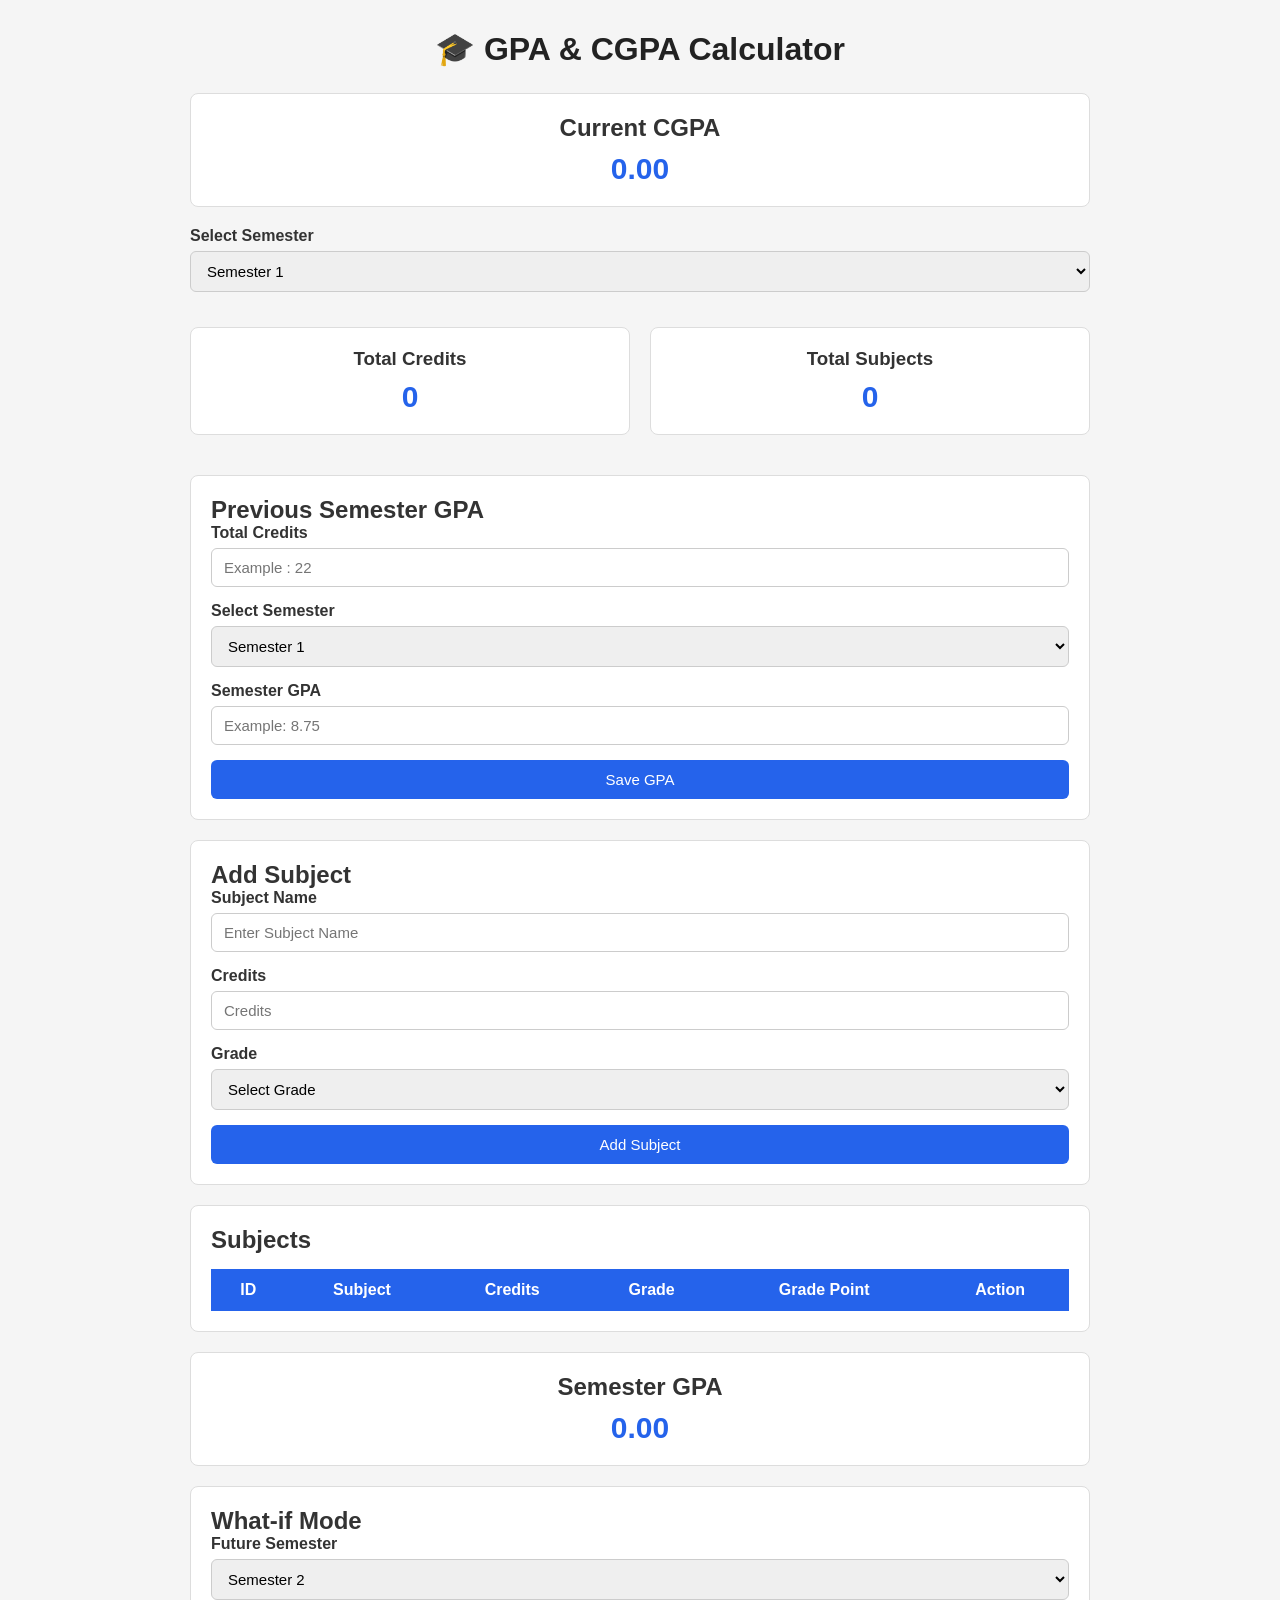
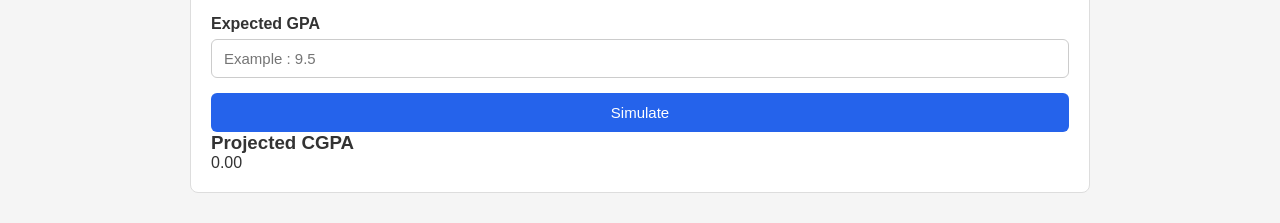
<file: index.html>
<!DOCTYPE html>
<html lang="en">
<head>
    <meta charset="UTF-8">
    <meta name="viewport" content="width=device-width, initial-scale=1.0">
    <title>GPA & CGPA Calculator</title>
    <link rel="stylesheet" href="gpa.css">
</head>
<body>

<div class="container">

    <h1>🎓 GPA & CGPA Calculator</h1>


    <div class="cgpa-card">
        <h2>Current CGPA</h2>
        <p id="cgpa">0.00</p>
    </div>

    <!-- Semester -->
    <div class="semester-section">
        <label>Select Semester</label>

        <select id="semester">
            <option value="1">Semester 1</option>
            <option value="2">Semester 2</option>
            <option value="3">Semester 3</option>
            <option value="4">Semester 4</option>
            <option value="5">Semester 5</option>
            <option value="6">Semester 6</option>
            <option value="7">Semester 7</option>
            <option value="8">Semester 8</option>
        </select>
    </div>
    <div class="stats">
        <div class="stat-card">
            <h3>Total Credits</h3>
            <p id="totalCredits">0</p>
        </div>

        <div class="stat-card">
            <h3>Total Subjects</h3>
            <p id="totalSubjects">0</p>
        </div>
    </div>

    <div class="card">

        <h2>Previous Semester GPA</h2>

        <div class="form-group">
            <label>Total Credits</label>

            <input
                type="number"
                id="manualCredits"
                min="1"
                placeholder="Example : 22">
        </div>

        <div class="form-group">
            <label>Select Semester</label>

            <select id="manualSemester">
                <option value="1">Semester 1</option>
                <option value="2">Semester 2</option>
                <option value="3">Semester 3</option>
                <option value="4">Semester 4</option>
                <option value="5">Semester 5</option>
                <option value="6">Semester 6</option>
                <option value="7">Semester 7</option>
                <option value="8">Semester 8</option>
            </select>
        </div>

        <div class="form-group">
            <label>Semester GPA</label>

            <input
                type="number"
                id="manualGPA"
                step="0.01"
                min="0"
                max="10"
                placeholder="Example: 8.75">
        </div>

        <button id="saveManualBtn">
            Save GPA
        </button>

    </div>

    <!-- Add Subject -->
    <div class="card">

        <h2>Add Subject</h2>

        <div class="form-group">
            <label>Subject Name</label>
            <input
                type="text"
                id="subjectName"
                placeholder="Enter Subject Name">
        </div>

        <div class="form-group">
            <label>Credits</label>
            <input
                type="number"
                id="credits"
                min="1"
                placeholder="Credits">
        </div>

        <div class="form-group">
            <label>Grade</label>

        <select id="grade">
            <option value="">Select Grade</option>
            <option value="S">S</option>
            <option value="A">A</option>
            <option value="B">B</option>
            <option value="C">C</option>
            <option value="D">D</option>
            <option value="E">E</option>
            <option value="F">F</option>
        </select>        
    </div>

        <button id="addBtn">Add Subject</button>

    </div>



    <div class="card">

        <h2>Subjects</h2>

        <table>

            <thead>

            <tr>
                <th>ID</th>
                <th>Subject</th>
                <th>Credits</th>
                <th>Grade</th>
                <th>Grade Point</th>
                <th>Action</th>
            </tr>

            </thead>

            <tbody id="tableBody">

            <!-- JavaScript Rows -->

            </tbody>

        </table>

    </div>

    <!-- GPA -->

    <div class="gpa-card">

        <h2>Semester GPA</h2>

        <p id="gpa">0.00</p>

    </div>

    <!-- What If Mode -->

    <div class="card">

        <h2>What-if Mode</h2>

        <div class="form-group">

            <label>Future Semester</label>

            <select id="futureSemester">
                <option value="2">Semester 2</option>
                <option value="3">Semester 3</option>
                <option value="4">Semester 4</option>
                <option value="5">Semester 5</option>
                <option value="6">Semester 6</option>
                <option value="7">Semester 7</option>
                <option value="8">Semester 8</option>
            </select>

        </div>

        <div class="form-group">

            <label>Expected GPA</label>

            <input
                type="number"
                id="futureGpa"
                step="0.01"
                placeholder="Example : 9.5">

        </div>

        <button id="simulateBtn">
            Simulate
        </button>

        <h3>Projected CGPA</h3>

        <p id="projectedCgpa">
            0.00
        </p>

    </div>

</div>

<script src="gpa.js"></script>

</body>
</html>
</file>
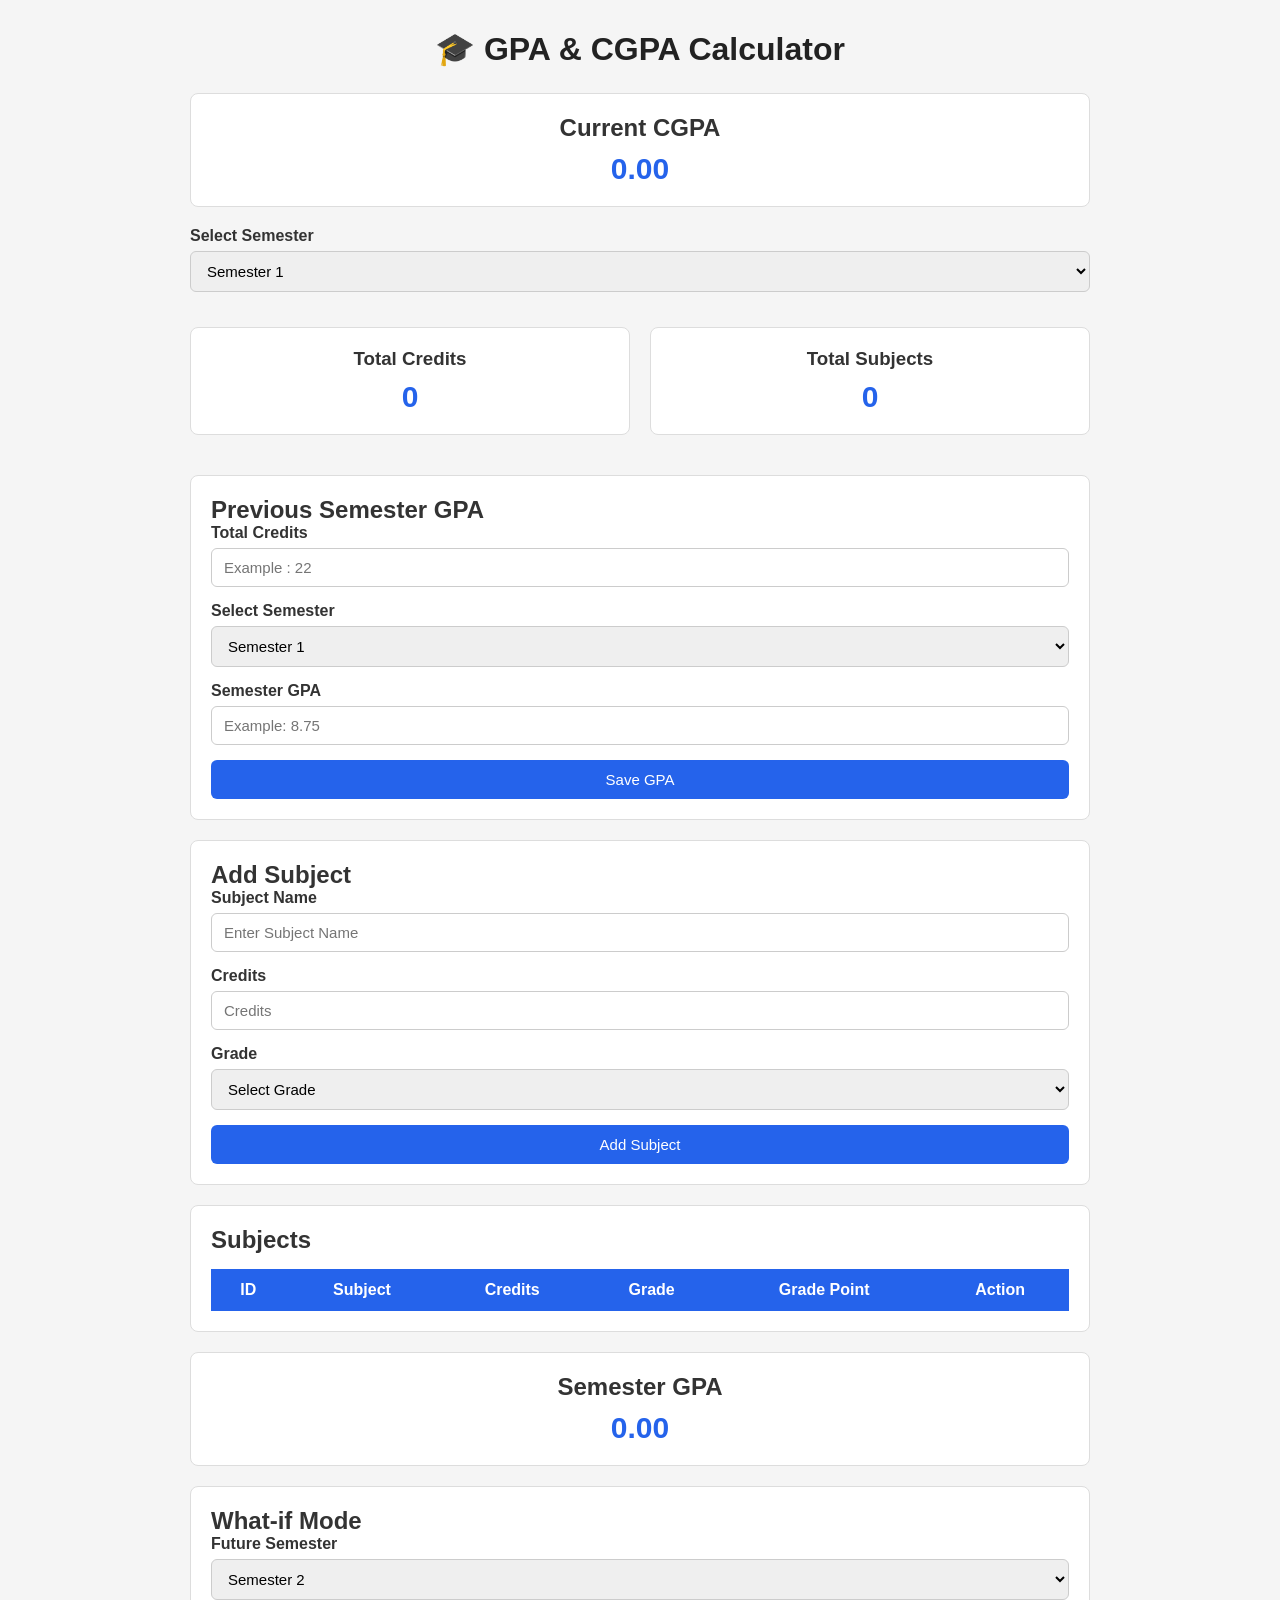
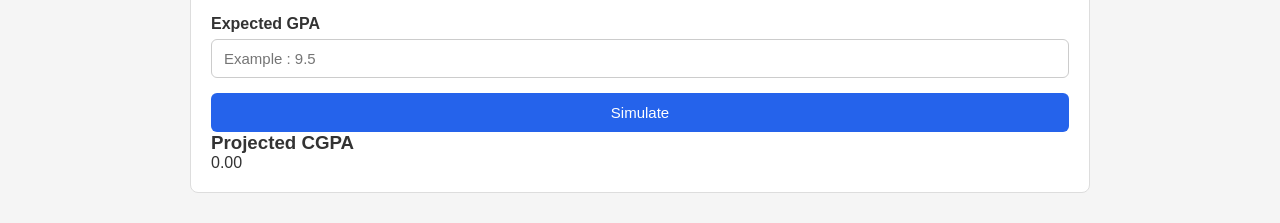
<file: gpa.html>
<!DOCTYPE html>
<html lang="en">
<head>
    <meta charset="UTF-8">
    <meta name="viewport" content="width=device-width, initial-scale=1.0">
    <title>GPA & CGPA Calculator</title>
    <link rel="stylesheet" href="gpa.css">
</head>
<body>

<div class="container">

    <h1>🎓 GPA & CGPA Calculator</h1>


    <div class="cgpa-card">
        <h2>Current CGPA</h2>
        <p id="cgpa">0.00</p>
    </div>

    <!-- Semester -->
    <div class="semester-section">
        <label>Select Semester</label>

        <select id="semester">
            <option value="1">Semester 1</option>
            <option value="2">Semester 2</option>
            <option value="3">Semester 3</option>
            <option value="4">Semester 4</option>
            <option value="5">Semester 5</option>
            <option value="6">Semester 6</option>
            <option value="7">Semester 7</option>
            <option value="8">Semester 8</option>
        </select>
    </div>
    <div class="stats">
        <div class="stat-card">
            <h3>Total Credits</h3>
            <p id="totalCredits">0</p>
        </div>

        <div class="stat-card">
            <h3>Total Subjects</h3>
            <p id="totalSubjects">0</p>
        </div>
    </div>

    <div class="card">

        <h2>Previous Semester GPA</h2>

        <div class="form-group">
            <label>Total Credits</label>

            <input
                type="number"
                id="manualCredits"
                min="1"
                placeholder="Example : 22">
        </div>

        <div class="form-group">
            <label>Select Semester</label>

            <select id="manualSemester">
                <option value="1">Semester 1</option>
                <option value="2">Semester 2</option>
                <option value="3">Semester 3</option>
                <option value="4">Semester 4</option>
                <option value="5">Semester 5</option>
                <option value="6">Semester 6</option>
                <option value="7">Semester 7</option>
                <option value="8">Semester 8</option>
            </select>
        </div>

        <div class="form-group">
            <label>Semester GPA</label>

            <input
                type="number"
                id="manualGPA"
                step="0.01"
                min="0"
                max="10"
                placeholder="Example: 8.75">
        </div>

        <button id="saveManualBtn">
            Save GPA
        </button>

    </div>

    <!-- Add Subject -->
    <div class="card">

        <h2>Add Subject</h2>

        <div class="form-group">
            <label>Subject Name</label>
            <input
                type="text"
                id="subjectName"
                placeholder="Enter Subject Name">
        </div>

        <div class="form-group">
            <label>Credits</label>
            <input
                type="number"
                id="credits"
                min="1"
                placeholder="Credits">
        </div>

        <div class="form-group">
            <label>Grade</label>

        <select id="grade">
            <option value="">Select Grade</option>
            <option value="S">S</option>
            <option value="A">A</option>
            <option value="B">B</option>
            <option value="C">C</option>
            <option value="D">D</option>
            <option value="E">E</option>
            <option value="F">F</option>
        </select>        
    </div>

        <button id="addBtn">Add Subject</button>

    </div>



    <div class="card">

        <h2>Subjects</h2>

        <table>

            <thead>

            <tr>
                <th>ID</th>
                <th>Subject</th>
                <th>Credits</th>
                <th>Grade</th>
                <th>Grade Point</th>
                <th>Action</th>
            </tr>

            </thead>

            <tbody id="tableBody">

            <!-- JavaScript Rows -->

            </tbody>

        </table>

    </div>

    <!-- GPA -->

    <div class="gpa-card">

        <h2>Semester GPA</h2>

        <p id="gpa">0.00</p>

    </div>

    <!-- What If Mode -->

    <div class="card">

        <h2>What-if Mode</h2>

        <div class="form-group">

            <label>Future Semester</label>

            <select id="futureSemester">
                <option value="2">Semester 2</option>
                <option value="3">Semester 3</option>
                <option value="4">Semester 4</option>
                <option value="5">Semester 5</option>
                <option value="6">Semester 6</option>
                <option value="7">Semester 7</option>
                <option value="8">Semester 8</option>
            </select>

        </div>

        <div class="form-group">

            <label>Expected GPA</label>

            <input
                type="number"
                id="futureGpa"
                step="0.01"
                placeholder="Example : 9.5">

        </div>

        <button id="simulateBtn">
            Simulate
        </button>

        <h3>Projected CGPA</h3>

        <p id="projectedCgpa">
            0.00
        </p>

    </div>

</div>

<script src="gpa.js"></script>

</body>
</html>
</file>
<file: gpa.css>
*{
    margin:0;
    padding:0;
    box-sizing:border-box;
    font-family:Arial, Helvetica, sans-serif;
}

body{
    background:#f5f5f5;
    color:#333;
}

.container{
    width:90%;
    max-width:900px;
    margin:30px auto;
}

h1{
    text-align:center;
    margin-bottom:25px;
    color:#222;
}

.card,
.cgpa-card,
.gpa-card,
.stat-card{
    background:#fff;
    border:1px solid #ddd;
    border-radius:8px;
    padding:20px;
    margin-bottom:20px;
}

.cgpa-card,
.gpa-card,
.stat-card{
    text-align:center;
}

.cgpa-card p,
.gpa-card p,
.stat-card p{
    margin-top:10px;
    font-size:30px;
    font-weight:bold;
    color:#2563eb;
}

.stats{
    display:grid;
    grid-template-columns:repeat(auto-fit,minmax(200px,1fr));
    gap:20px;
    margin:20px 0;
}

label{
    display:block;
    margin-bottom:6px;
    font-weight:600;
}

input,
select{
    width:100%;
    padding:10px 12px;
    margin-bottom:15px;
    border:1px solid #ccc;
    border-radius:6px;
    font-size:15px;
    outline:none;
}

input:focus,
select:focus{
    border-color:#2563eb;
}

button{
    width:100%;
    padding:11px;
    border:none;
    border-radius:6px;
    background:#2563eb;
    color:#fff;
    font-size:15px;
    cursor:pointer;
    transition:.2s;
}

button:hover{
    background:#1d4ed8;
}

table{
    width:100%;
    border-collapse:collapse;
    margin-top:15px;
}

th{
    background:#2563eb;
    color:#fff;
    padding:12px;
}

td{
    padding:12px;
    text-align:center;
    border-bottom:1px solid #eee;
}

tr:hover{
    background:#fafafa;
}

.edit-btn{
    background:#f59e0b;
    padding:6px 10px;
    margin-right:5px;
    width:auto;
}

.edit-btn:hover{
    background:#d97706;
}

.delete-btn{
    background:#dc2626;
    padding:6px 10px;
    width:auto;
}

.delete-btn:hover{
    background:#b91c1c;
}

@media(max-width:768px){

    .container{
        width:95%;
    }

    table,
    thead,
    tbody,
    th,
    td,
    tr{
        display:block;
    }

    thead{
        display:none;
    }

    tr{
        background:#fff;
        border:1px solid #ddd;
        border-radius:8px;
        margin-bottom:15px;
        padding:10px;
    }

    td{
        position:relative;
        text-align:right;
        padding-left:50%;
        border:none;
        padding-top:10px;
        padding-bottom:10px;
    }

    td::before{
        position:absolute;
        left:10px;
        font-weight:bold;
        color:#555;
    }

    td:nth-child(1)::before{content:"ID";}
    td:nth-child(2)::before{content:"Subject";}
    td:nth-child(3)::before{content:"Credits";}
    td:nth-child(4)::before{content:"Grade";}
    td:nth-child(5)::before{content:"Points";}
    td:nth-child(6)::before{content:"Action";}

    .edit-btn,
    .delete-btn{
        width:48%;
        margin-top:8px;
    }
}
</file>
